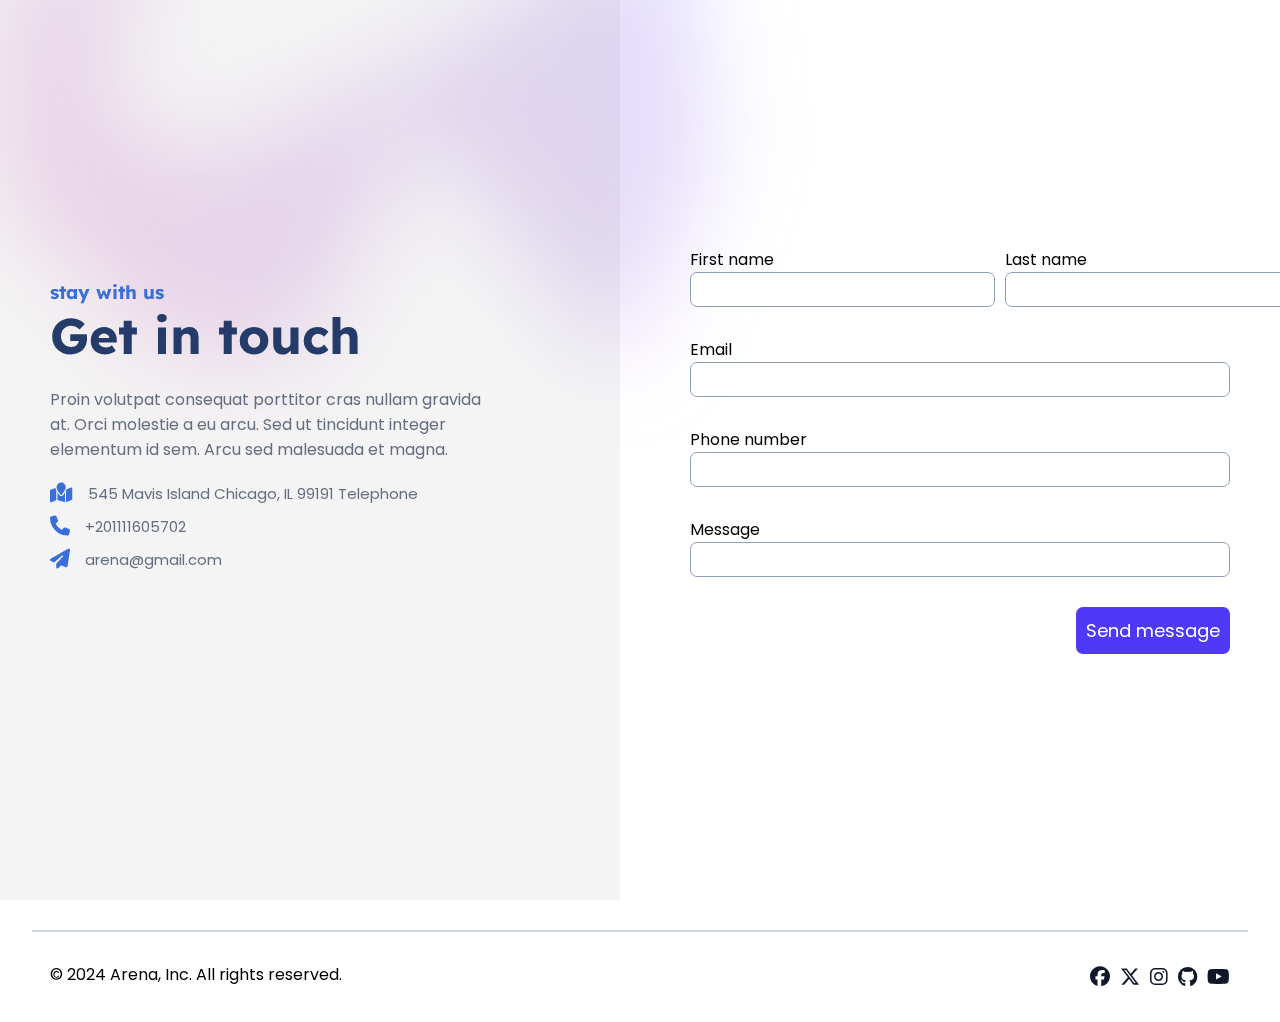
<file: contact.html>
<!DOCTYPE html>
<html lang="en">
<head>
    <meta charset="UTF-8">
    <meta name="viewport" content="width=device-width, initial-scale=1.0">
    <link rel="stylesheet" href="https://cdnjs.cloudflare.com/ajax/libs/font-awesome/6.7.2/css/all.min.css" integrity="sha512-Evv84Mr4kqVGRNSgIGL/F/aIDqQb7xQ2vcrdIwxfjThSH8CSR7PBEakCr51Ck+w+/U6swU2Im1vVX0SVk9ABhg==" crossorigin="anonymous" referrerpolicy="no-referrer" />
    <link rel="stylesheet" href="./assets/css/contact.css">
    <link rel="stylesheet" href="https://fonts.googleapis.com/css2?family=Anta&family=Lexend:wght@100..900&family=Poppins:ital,wght@0,100;0,200;0,300;0,400;0,500;0,600;0,700;0,800;0,900;1,100;1,200;1,300;1,400;1,500;1,600;1,700;1,800;1,900&display=swap">
    <title>Contact | Arena</title>
</head>
<body>
    <div class="container">
        <div class="left">
            <div class="background-shape" aria-hidden="true">
                <div class="shape"></div>
            </div>
            <h3>stay with us</h3>
            <h2>Get in touch</h2>
            <p>Proin volutpat consequat porttitor cras nullam gravida at. Orci molestie a eu arcu. Sed ut tincidunt integer elementum id sem. Arcu sed malesuada et magna.</p>
            <div class="contact-ways">
                <div class="way">
                    <i class="fa-solid fa-map-location"></i>
                    <a href="https://maps.google.com">545 Mavis Island Chicago, IL 99191 Telephone</a>
                </div>
                <div class="way">
                    <i class="fa-solid fa-phone"></i>
                    <a href="tel:+201111605702">+201111605702</a>
                </div>
                <div class="way">
                    <i class="fa-solid fa-paper-plane"></i>
                    <a href="mailto:arena@gmail.com">arena@gmail.com</a>
                </div>
            </div>
        </div>
        <form>
            
            <div class="input-row">
                <div class="input-field">
                    <label for="fname">First name</label>
                    <input type="text" id="fname" name="fname">
                </div>
                <div class="input-field">
                    <label for="lname">Last name</label>
                    <input type="text" id="lname" name="lname">
                </div>
            </div>
            <div class="input-field">
                <label for="email">Email</label>
                <input type="email" id="email" name="email">
            </div>
            <div class="input-field">
                <label for="tel">Phone number</label>
                <input type="tel" id="tel" name="tel">
            </div>
            <div class="input-field">
                <label for="message">Message</label>
                <input type="text" id="message" name="message">
            </div>
            <div class="form-control">
                <button type="submit">Send message</button>
            </div>
        </form>
    </div>  
    <hr class="break">

        <footer>
            <div class="footer-bottom">
               <p>© 2024 Arena, Inc. All rights reserved.</p>
               <div class="social">
                <a href="">
                    <i class="fa-brands fa-facebook"></i>
                </a>
                <a href="">
                    <i class="fa-brands fa-x-twitter"></i>
                </a>
                <a href="">
                    <i class="fa-brands fa-instagram"></i>
                </a>
                <a href="">
                    <i class="fa-brands fa-github"></i>
                </a>
                <a href="">
                    <i class="fa-brands fa-youtube"></i>
                </a>
               </div>
            </div>
        </footer>
</body>
</html>
</file>
<file: assets/css/contact.css>
* {
    box-sizing: border-box;
    padding: 0;
    margin: 0;
    font-family: 'Poppins', serif;
}

h1, h2, h3, h4, h5, h6 {
    font-family: 'Lexend', 'Poppins', serif;
}

.background-shape {
    position: absolute;
    left: 0;
    right: 0;
    top: -10rem; /* -top-40 */
    z-index: -10; /* -z-10 */
    transform: translateZ(0); /* transform-gpu */
    overflow: hidden;
    filter: blur(3rem); /* blur-3xl */
  }
  
  .shape {
    position: relative;
    left: calc(50% - 11rem);
    aspect-ratio: 1155 / 678; /* aspect-[1155/678] */
    width: 36.125rem; /* w-[36.125rem] */
    transform: translateX(-50%) rotate(30deg); /* -translate-x-1/2 rotate-[30deg] */
    background: linear-gradient(to top right, #ff80b5, #9089fc); /* bg-gradient-to-tr from-[#ff80b5] to-[#9089fc] */
    opacity: 0.3; /* opacity-30 */
    clip-path: polygon(74.1% 44.1%, 100% 61.6%, 97.5% 26.9%, 85.5% 0.1%, 80.7% 2%, 72.5% 32.5%, 60.2% 62.4%, 52.4% 68.1%, 47.5% 58.3%, 45.2% 34.5%, 27.5% 76.7%, 0.1% 64.9%, 17.9% 100%, 27.6% 76.8%, 76.1% 97.7%, 74.1% 44.1%);
  }
  
  /* Media query for sm breakpoint */
  @media (min-width: 640px) {
    .background-shape {
        top: -20rem; /* sm:-top-80 */
    }
    .shape {
        left: calc(50% - 30rem); /* sm:left-[calc(50%-30rem)] */
        width: 72.1875rem; /* sm:w-[72.1875rem] */
    }
  }

.container {
    display: flex;
    gap: 20px;
    height: 100vh;
    width: 100%;
}

.container .left, .container form {
    padding: 50px;
    gap: 20px;
    display: flex;
    flex-direction: column;
    justify-content: center;
    height: 100%;
    width: 50%;
}

.container .left {
    background: #a9a9a920;
    padding-top: 0;
}

.left h2 {
    color: hsl(220, 48%, 28%);
    font-size: 50px;
    margin-top: -20px;
}

.left h3 {
    color: hsl(220, 68%, 54%);
}

.left p {
    max-width: 450px;
    color: hsl(220, 12%, 45%);
}

.left .contact-ways {
    display: flex;
    flex-direction: column;
    justify-content: center;
    gap: 10px;
}

.contact-ways .way {
    display: flex;
    align-items: center;
    gap: 15px;
}

.way i {
    font-size: 20px;
    color: hsl(220, 68%, 54%);
}

.way a {
    text-decoration: none;
    color: hsl(220, 12%, 45%);
    font-size: 15px;
}

.container form .input-row {
    display: flex;
    width: 100%;
    gap: 10px;
}

form .input-field {
    width: 100%;
    display: flex;
    flex-direction: column;
    margin-bottom: 10px;
}

.input-field input {
    font-size: 15px;
    padding: 5px;
    background: none;
    border: 1.5px solid hsl(220, 23%, 64%);
    outline: none;
    border-radius: 7px;
    transition: .2s ease-in-out;
    background: #fff;
}

.input-field input:hover {
    border-color: grey;
}

.input-field input:focus {
    border-color: #483fc0;
}

form .form-control {
    width: 100%;
    display: flex;
    justify-content: flex-end;
}

.form-control button {
    padding: 10px;
    border-radius: 7px;
    font-size: 18px;
    background: oklch(0.511 0.262 276.966);
    color: #fff;
    border: none;
    outline: none;
    cursor: pointer;
}

.form-control button:hover {
    background: oklch(0.585 0.233 277.117);
}

.break {
    width: 95%;
    display: block;
    margin: auto;
    margin-top: 30px;
    border: .5px solid hsl(220, 32%, 85%);
  }
  
  footer {
    padding: 30px 50px;
  
  }
  
 
  .footer-bottom {
    display: flex;
    justify-content: space-between;
  }
  
  .footer-bottom .social {
    display: flex;
    gap: 10px;
  }
  
  .social a {
    color: oklch(0.21 0.034 264.665);
    font-size: 20px;
  }
</file>
